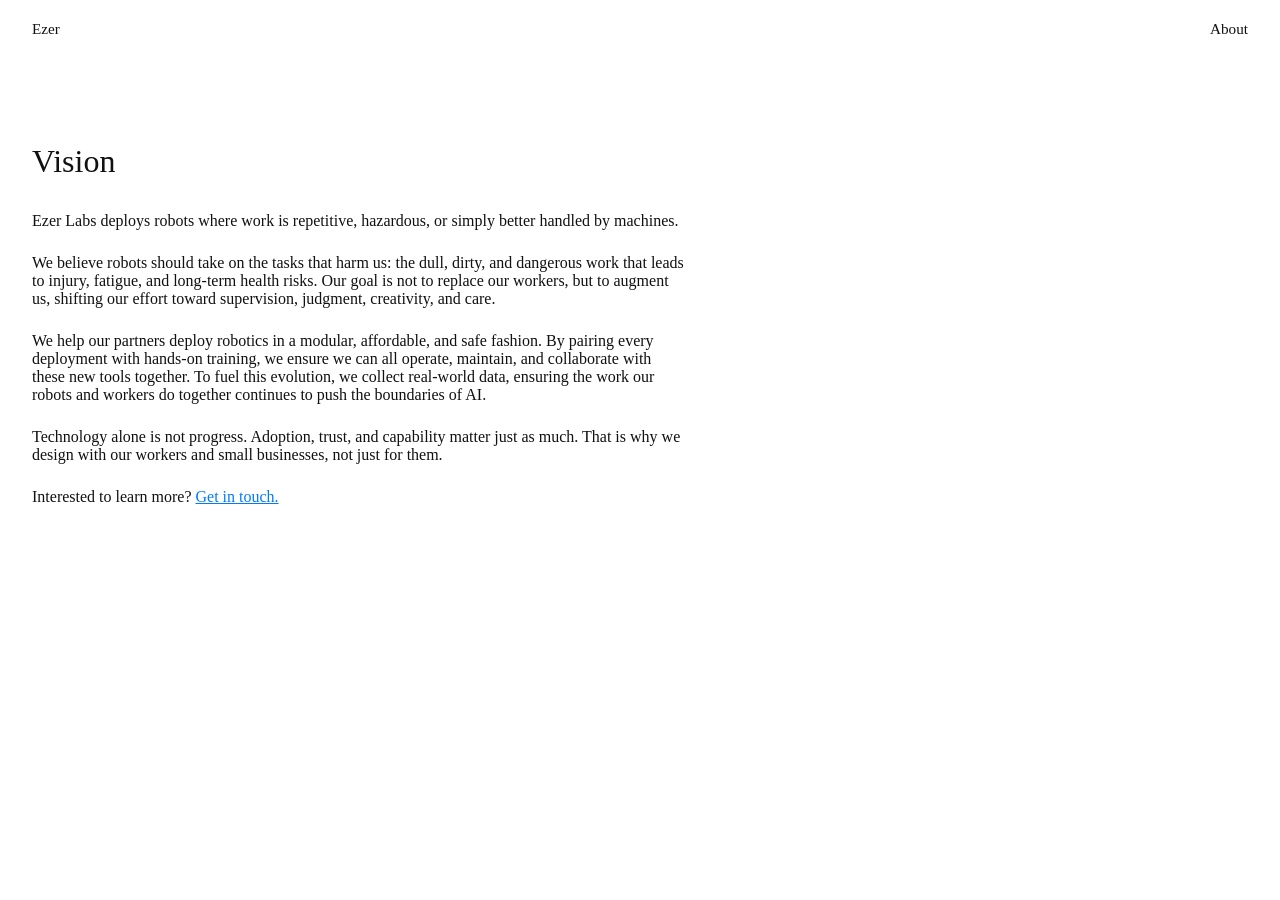
<file: about.html>
<!DOCTYPE html>
<html lang="en">
<head>
  <meta charset="utf-8" />
  <title>Vision — Ezer</title>
  <meta name="viewport" content="width=device-width, initial-scale=1" />
  <meta name="description" content="Vision behind Ezer." />
  <link rel="stylesheet" href="style.css" />

  <link rel="preconnect" href="https://fonts.googleapis.com">
  <link rel="preconnect" href="https://fonts.gstatic.com" crossorigin>
  <link href="https://fonts.googleapis.com/css2?family=Roboto:ital,wght@0,400;0,500;1,400&display=swap" rel="stylesheet">
  
  <style>
    /* Adding basic modal styling so it doesn't look broken */
    #contactModal {
      box-shadow: 0 4px 15px rgba(0,0,0,0.2);
      border-radius: 8px;
      min-width: 300px;
    }
    form label { display: block; margin-bottom: 10px; }
    form input, form textarea { width: 100%; margin-top: 5px; }

    #openForm {
  background: none;
  border: none;
  padding: 0;
  font: inherit;
  color: #007bff; /* Or your brand color */
  text-decoration: underline;
  cursor: pointer;
}

#openForm:hover {
  color: #0056b3;
  text-decoration: none;
}

  </style>
</head>
<body>
  <header class="nav">
    <a href="index.html" class="brand">Ezer</a>
    <nav>
      <a href="about.html" aria-current="page">About</a>
    </nav>
  </header>

  <main class="content">
    <h1>Vision</h1>

    <p>
        Ezer Labs deploys robots where work is repetitive, hazardous, or simply better handled by machines.
    </p>

    <p>
        We believe robots should take on the tasks that harm us: the dull, dirty, and dangerous work 
        that leads to injury, fatigue, and long-term health risks. 
        Our goal is not to replace our workers, but to augment us, shifting our effort toward supervision, judgment, creativity, and care.
    </p>

    <p>
        We help our partners deploy robotics in a modular, affordable, and safe fashion. 
        By pairing every deployment with hands-on training, we ensure we can all operate, maintain, and collaborate with these new tools together. 
        To fuel this evolution, we collect real-world data, ensuring the work our robots and workers do together continues to push the boundaries of AI.
    </p>


    <p>
        Technology alone is not progress. 
        Adoption, trust, and capability matter just as much. 
        That is why we design with our workers and small businesses, not just for them.
    </p>

    <p>
        Interested to learn more? <button id="openForm">Get in touch.</button>
    </p>

    <div id="contactModal" style="display:none; position:fixed; top:50%; left:50%; transform:translate(-50%, -50%); background:white; padding:20px; border:1px solid #ccc; z-index:1000;">
        <form action="https://formspree.io/f/xzdgbbak" method="POST">
          <label>
            Email:
            <input type="email" name="email" required>
          </label>
          <label>
            Message:
            <textarea name="message" required></textarea>
          </label>
          <button type="submit">Send</button>
          <button type="button" id="closeForm">Back</button>
        </form>
    </div>

    <script>
      const modal = document.getElementById('contactModal');
      const btn = document.getElementById('openForm');
      const closeBtn = document.getElementById('closeForm');

      btn.onclick = () => modal.style.display = "block";
      closeBtn.onclick = () => modal.style.display = "none";

      // Close modal if user clicks outside of it
      window.onclick = (event) => {
        if (event.target == modal) {
          modal.style.display = "none";
        }
      }
    </script>




  </main>
</body>
</html>
</file>
<file: style.css>
/* Base */

* {
    box-sizing: border-box;
  }
  
  html, body {
    margin: 0;
    padding: 0;
  }
  
  body {
    font-family: Georgia, "Times New Roman", Times, serif;
    margin: 0;
    color: #111;
    background: #fff;
  }
  
  .hero-headline {
    font-size: clamp(2.5rem, 6vw, 4.5rem);
    font-weight: 400;
    letter-spacing: -0.02em;
  }

  /* Navigation */
  
  .nav {
    display: flex;
    justify-content: space-between;
    align-items: center;
    padding: 1.25rem 2rem;
  }
  
  .nav a {
    text-decoration: none;
    color: inherit;
    font-size: 0.95rem;
  }
  
  .brand {
    font-weight: 500;
  }
  
  /* Hero */
  
  .hero {
    min-height: calc(100vh - 72px);
    display: flex;
    flex-direction: column;
    align-items: center;
    justify-content: center;
    padding: 2rem;
    text-align: center;
  }
  
  .media {
    margin-bottom: 2.5rem;
  }
  
  .media-placeholder {
    width: 320px;
    height: 200px;
    background: #eee;
  }
  
  /* Headline */
  
  .headline {
    font-size: clamp(2rem, 5vw, 3.5rem);
    font-weight: 400;
    letter-spacing: -0.01em;
  }
  
  #rotating-text {
    display: inline-block;
    transition: opacity 0.3s ease;
  }
  
  .fade-out {
    opacity: 0;
  }
  
  /* Content */
  
  .content {
    max-width: 720px;
    padding: 4rem 2rem;
  }
  
  .content h1 {
    font-family: Georgia, "Times New Roman", serif;
    font-weight: 400;
    margin-bottom: 2rem;
  }
  
  .content p {
    margin-bottom: 1.5rem;
  }
  
  /* Accessibility */
  
  a:focus {
    outline: 2px solid #000;
    outline-offset: 2px;
  }
  
  /* Mobile */
  
  @media (min-width: 1024px) {
    .hero-media img {
      width: 60vw;
      max-width: 1100px;
    }
  }

  .hero-gif {
    width: 100vw;
    max-width: 1100px;
    height: auto;
    display: block;
    margin: 3rem auto 0;
  }
</file>
